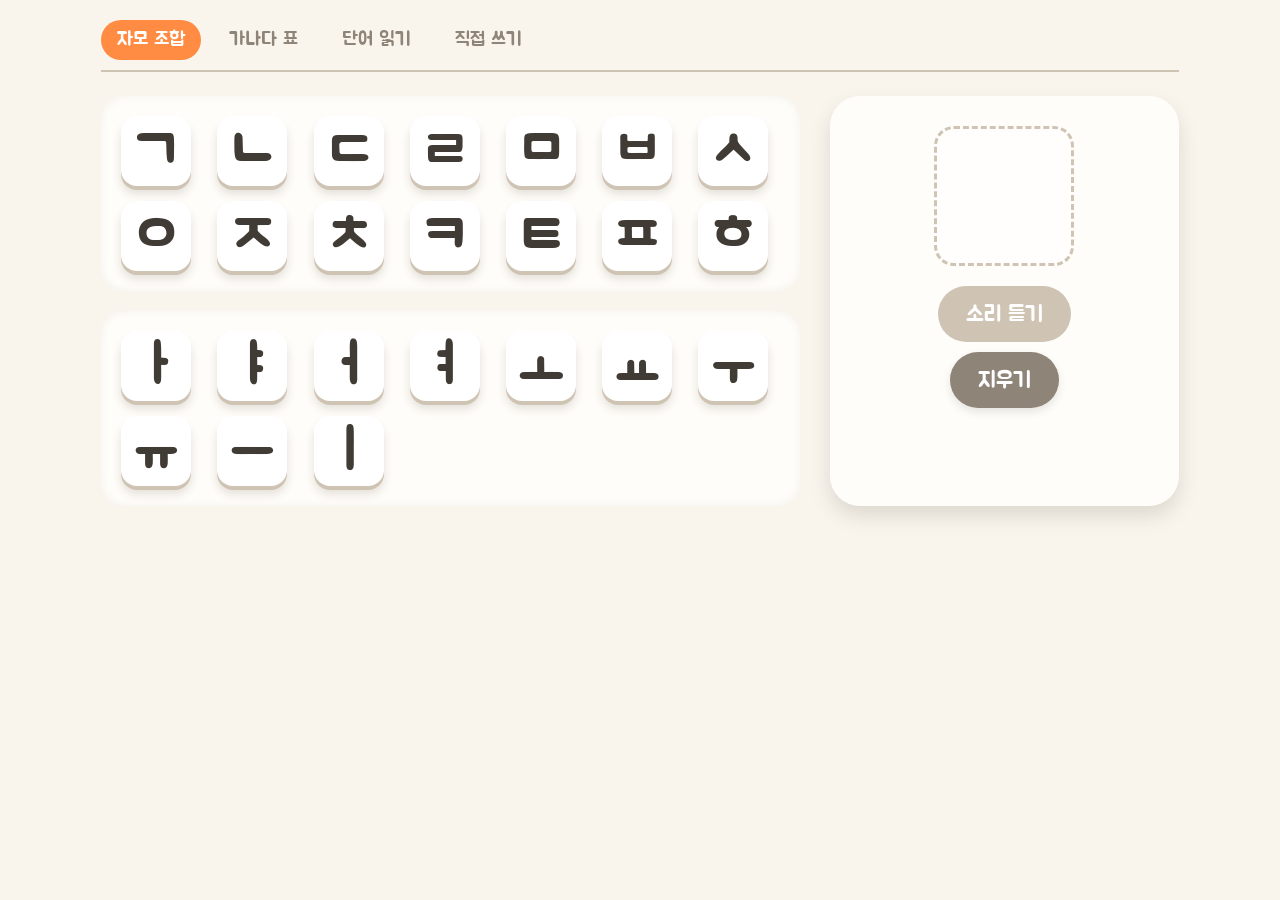
<file: index.html>
<!doctype html>
<html lang="ko">
<head>
  <meta charset="utf-8">
  <meta name="viewport" content="width=device-width, initial-scale=1, maximum-scale=1, user-scalable=0, viewport-fit=cover">
  <meta name="theme-color" content="#f7f2e9">
  <title>한글 파닉스</title>
  
  <!-- 웹폰트: 주아체 (둥글둥글하고 귀여운 폰트) -->
  <link rel="preconnect" href="https://fonts.googleapis.com">
  <link rel="preconnect" href="https://fonts.gstatic.com" crossorigin>
  <link href="https://fonts.googleapis.com/css2?family=Jua&display=swap" rel="stylesheet">
  
  <!-- 태블릿(iPad) 웹앱 최적화 메타 태그 -->
  <meta name="apple-mobile-web-app-capable" content="yes">
  <meta name="apple-mobile-web-app-status-bar-style" content="black-translucent">
  <meta name="apple-mobile-web-app-title" content="한글">
  <link rel="apple-touch-icon" href="pattern.jpg">
  
  <link rel="stylesheet" href="style.css">
  <link rel="manifest" href="manifest.json">
</head>
<body>
  <main class="app">
    <nav class="tabs" aria-label="학습 영역">
      <button class="tab active" data-tab="jamo">자모 조합</button>
      <button class="tab" data-tab="chart">가나다 표</button>
      <button class="tab" data-tab="read">단어 읽기</button>
      <button class="tab" data-tab="draw">직접 쓰기</button>
    </nav>

    <section id="jamo" class="screen active">
      <div class="poster">
        <div class="jamo-group">
          <div id="consonants" class="jamo-grid consonants" aria-label="자음"></div>
          <div id="vowels" class="jamo-grid vowels" aria-label="모음"></div>
        </div>

        <section class="builder" aria-label="글자 만들기">
          <div id="dropZone" class="drop-zone">
            <div class="cross vertical"></div>
            <div class="cross horizontal"></div>
            <div id="result" class="result" aria-live="polite"></div>
          </div>
          <button id="listen" class="listen" disabled>소리 듣기</button>
          <button id="clear" class="clear">지우기</button>
        </section>
      </div>
    </section>

    <section id="chart" class="screen">
      <div class="chart-container">
        <p class="eyebrow">글자를 누르면 소리가 나요</p>
        <div id="chartGrid" class="chart-grid"></div>
      </div>
    </section>

    <section id="read" class="screen">
      <div class="reading">
        <p class="eyebrow">만들고 읽기</p>
        <div class="word-card">

          <div class="word" id="word">기차</div>
        </div>

        <div class="word-parts" id="wordParts"></div>

        <div class="word-nav">
          <button id="prevWord" class="nav-btn">◀ 이전</button>
          <button id="nextWord" class="nav-btn">다음 ▶</button>
        </div>
      </div>
    </section>

    <section id="draw" class="screen">
      <div class="draw-container">
        <p class="eyebrow">손가락으로 글자를 써보세요</p>
        <div class="canvas-wrapper">
          <canvas id="drawCanvas"></canvas>
        </div>
        <button id="clearCanvas" class="clear" style="margin-top:20px;">지우기</button>
      </div>
    </section>
  </main>
  <script src="data.js"></script>
  <script src="audio.js"></script>
  <script src="app.js"></script>
  <script>
    if ('serviceWorker' in navigator) {
      window.addEventListener('load', () => {
        navigator.serviceWorker.register('./sw.js').catch(err => console.error(err));
      });
    }
  </script>
</body>
</html>
</file>
<file: style.css>
@font-face {
  font-family: "HangulDisplay";
  src: local("Jua"), local("Noto Sans KR"), local("Apple SD Gothic Neo");
}

:root {
  --paper: #f9f5ed;
  --paper-deep: #eee6d8;
  --ink: #413b35;
  --muted: #8e8478;
  --line: #cfc4b4;
  --tile: #fffdf9;
  --accent: #ff8c42;
  --shadow: rgba(70, 55, 40, .15);
}

* { box-sizing: border-box; }

html, body {
  margin: 0;
  width: 100%;
  min-height: 100%;
  background: var(--paper);
  color: var(--ink);
  font-family: 'Jua', "HangulDisplay", sans-serif;
  -webkit-tap-highlight-color: transparent;
  touch-action: manipulation;
  user-select: none;
  -webkit-user-select: none;
}

body { overscroll-behavior: none; }

button { font: inherit; cursor: pointer; border: none; }

.app {
  min-height: 100dvh;
  max-width: 1180px;
  margin: 0 auto;
  padding: 20px clamp(18px, 4vw, 52px) 40px;
}

.tabs {
  display: flex;
  gap: 12px;
  margin-bottom: 24px;
  border-bottom: 2px solid var(--line);
  padding-bottom: 10px;
}

.tab {
  background: transparent;
  color: var(--muted);
  font-size: 1.2rem;
  padding: 8px 16px;
  border-radius: 20px;
  transition: all 0.2s;
}

.tab.active {
  background: var(--accent);
  color: white;
  font-weight: normal;
}

.screen {
  display: none;
  animation: fadeIn 0.3s;
}

.screen.active {
  display: block;
}

@keyframes fadeIn {
  from { opacity: 0; transform: translateY(10px); }
  to { opacity: 1; transform: translateY(0); }
}

/* Clean Typography */
.jamo, .result, .word, .part {
  color: var(--ink);
  display: inline-block;
  line-height: 1.2;
}

.jamo {
  font-size: 3.5rem;
  width: 70px;
  height: 70px;
  display: flex;
  align-items: center;
  justify-content: center;
  transition: transform 0.1s, box-shadow 0.1s;
  user-select: none;
  touch-action: none;
  background: #fff;
  border-radius: 16px;
  box-shadow: 0 4px 0 var(--line), 0 8px 10px var(--shadow);
}

.jamo:active {
  transform: translateY(4px);
  box-shadow: 0 0px 0 var(--line), 0 2px 5px var(--shadow);
}

.jamo.ghost {
  opacity: 0.8;
  box-shadow: 0 10px 20px var(--shadow);
  pointer-events: none;
}

.poster {
  display: grid;
  gap: 30px;
  grid-template-columns: 1fr;
}
@media(min-width: 768px){
  .poster { grid-template-columns: 2fr 1fr; }
}

.jamo-group { display: flex; flex-direction: column; gap: 20px; }
.jamo-grid {
  display: grid;
  grid-template-columns: repeat(auto-fill, minmax(70px, 1fr));
  gap: 15px;
  background: var(--tile);
  padding: 20px;
  border-radius: 24px;
  box-shadow: inset 0 0 10px rgba(0,0,0,0.05);
}

.builder {
  background: var(--tile);
  border-radius: 30px;
  padding: 30px;
  display: flex;
  flex-direction: column;
  align-items: center;
  box-shadow: 0 10px 20px var(--shadow);
}

.drop-zone {
  width: 140px;
  height: 140px;
  border: 3px dashed var(--line);
  border-radius: 20px;
  position: relative;
  display: flex;
  align-items: center;
  justify-content: center;
  margin-bottom: 20px;
  background: rgba(255,255,255,0.5);
  transition: all 0.2s;
}

.drop-zone.over {
  background: #fff;
  border-color: var(--accent);
  transform: scale(1.05);
}

.placed {
  position: absolute;
  font-size: 2rem;
  color: var(--muted);
}

.result {
  font-size: 6rem;
  position: absolute;
  top: 50%;
  left: 50%;
  transform: translate(-50%, -50%);
  margin: 0;
  pointer-events: none;
}

/* Pop Animation */
@keyframes pop {
  0% { transform: translate(-50%, -50%) scale(0.8); }
  50% { transform: translate(-50%, -50%) scale(1.1); }
  100% { transform: translate(-50%, -50%) scale(1); }
}
.pop {
  animation: pop 0.4s cubic-bezier(0.175, 0.885, 0.32, 1.275);
}

button.listen, button.clear, .nav-btn {
  background: var(--ink);
  color: white;
  padding: 14px 28px;
  border-radius: 30px;
  font-size: 1.4rem;
  box-shadow: 0 4px 10px rgba(0,0,0,0.1);
  transition: transform 0.1s, background 0.2s;
}
button.listen:disabled {
  background: var(--line);
  box-shadow: none;
  cursor: not-allowed;
}
button.listen:not(:disabled):active, button.clear:active, .nav-btn:active {
  transform: scale(0.95);
}
button.clear {
  background: var(--muted);
  margin-top: 10px;
}
.word-nav {
  display: flex;
  justify-content: center;
  gap: 15px;
}
.nav-btn {
  background: var(--accent);
}

.reading {
  background: var(--tile);
  border-radius: 30px;
  padding: 40px;
  text-align: center;
}
.eyebrow {
  color: var(--muted);
  font-size: 1.2rem;
  margin-top: 0;
}
.word-card {
  margin: 30px 0;
}
.word-emoji { font-size: 5rem; margin-bottom: 10px; }
.word { font-size: 4rem; }
.word-parts {
  display: flex;
  justify-content: center;
  gap: 15px;
  margin-bottom: 40px;
}
.part {
  font-size: 3rem;
  background: #fff;
  width: 80px; height: 80px;
  border-radius: 20px;
  box-shadow: 0 5px 15px rgba(0,0,0,0.05);
}

/* Canvas */
.draw-container {
  display: flex;
  flex-direction: column;
  align-items: center;
  background: var(--tile);
  padding: 30px;
  border-radius: 30px;
}
.canvas-wrapper {
  width: 100%;
  max-width: 600px;
  height: 50vh;
  min-height: 400px;
  background: #fff;
  border-radius: 20px;
  box-shadow: inset 0 0 10px rgba(0,0,0,0.1), 0 5px 15px rgba(0,0,0,0.05);
  border: 2px dashed var(--line);
  position: relative;
  touch-action: none; /* 드로잉 시 스크롤 방지 */
}
canvas {
  width: 100%;
  height: 100%;
  cursor: crosshair;
}

/* Syllable Chart */
.chart-container {
  background: var(--tile);
  border-radius: 30px;
  padding: 30px;
  text-align: center;
  overflow-x: auto;
}
.chart-grid {
  display: grid;
  grid-template-columns: repeat(10, minmax(40px, 1fr));
  gap: 8px;
  margin-top: 20px;
  min-width: 600px;
}
.chart-cell {
  background: #fff;
  border-radius: 12px;
  font-size: 1.8rem;
  padding: 10px 0;
  color: var(--ink);
  box-shadow: 0 3px 0 var(--line), 0 5px 8px var(--shadow);
  transition: transform 0.1s, box-shadow 0.1s;
}
.chart-cell:active {
  transform: translateY(3px);
  box-shadow: 0 0px 0 var(--line), 0 2px 4px var(--shadow);
}
.chart-cell.pressed {
  background: var(--accent);
  color: white;
  transform: scale(1.1);
  box-shadow: 0 4px 12px var(--accent);
  transition: all 0.1s;
}
</file>
